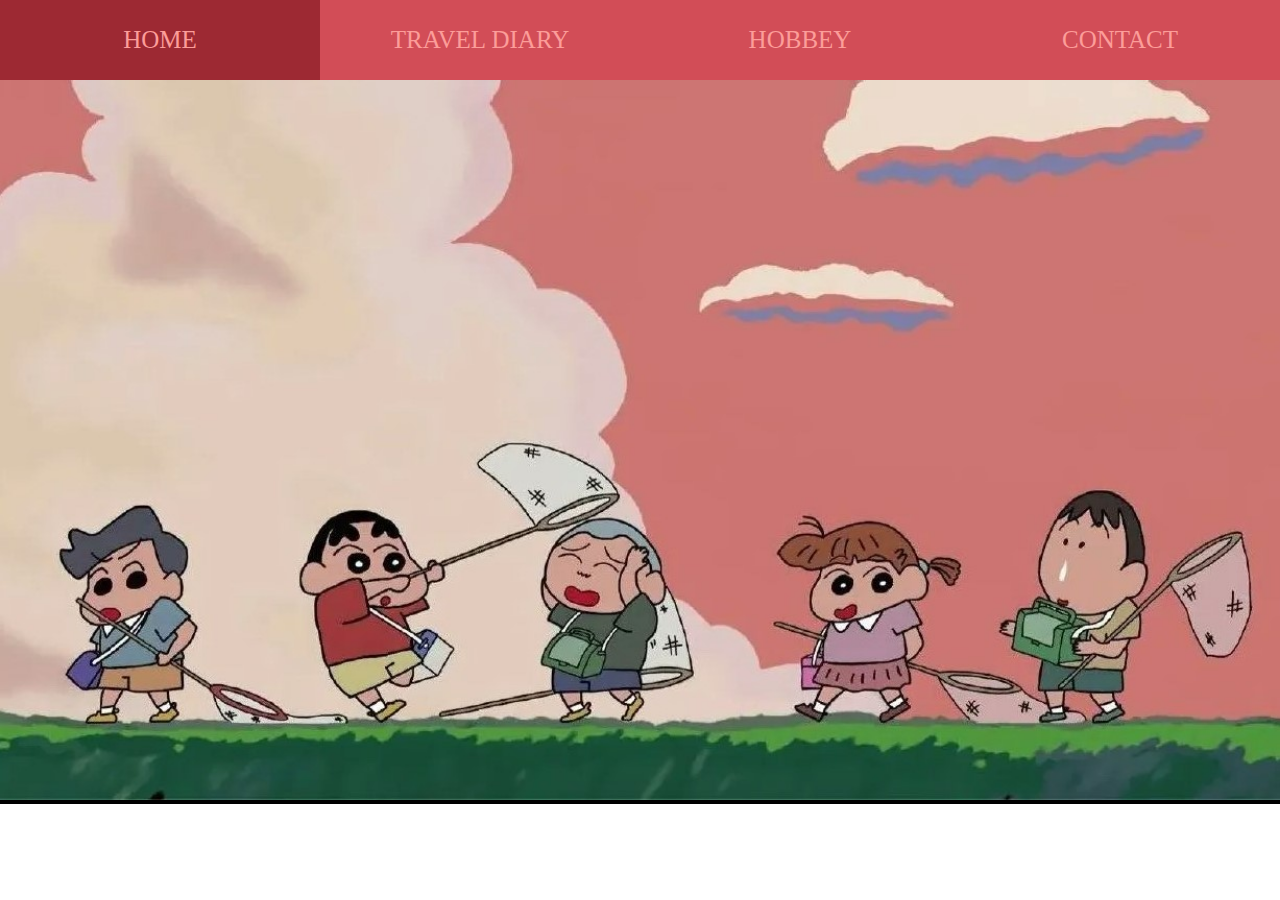
<file: index.html>
<!DOCTYPE html>
<html lang="en">
<head>
    <meta charset="UTF-8">
    <meta http-equiv="X-UA-Compatible" content="IE=edge">
    <meta name="viewport" content="width=device-width, initial-scale=1.0">
    <title>遇事不决 可问春风</title>
    <link rel="stylesheet" href="index.css">
</head>
<body>
    <div class="indexhead">
        <ul class="indexhead_ul">
            <li class="indexhead_ul_li">
                <a href="index.html" title="Home Page">
                    <span class="indexhead_ul_li_span">
                        HOME
                    </span>
                </a>
            </li>
            <li class="indexhead_ul_li">
                <a href="traveldiary.html" title="Home Page">
                    <span class="indexhead_ul_li_span">
                        TRAVEL DIARY
                    </span>
                </a>
            </li>
            <li class="indexhead_ul_li">
                <a href="hobby.html" title="Home Page">
                    <span class="indexhead_ul_li_span">
                        HOBBEY
                    </span>
                </a>
            </li>
            <li class="indexhead_ul_li">
                <a href="CONTACT.html" title="Home Page">
                    <span class="indexhead_ul_li_span">
                        CONTACT
                    </span>
                </a>
            </li>
        </ul>
    </div>
    <div class="indexbody">
        <img src="images/littleN.jpg" alt="Something wrong with the pictures">
    </div>
</body>
</html>
</file>
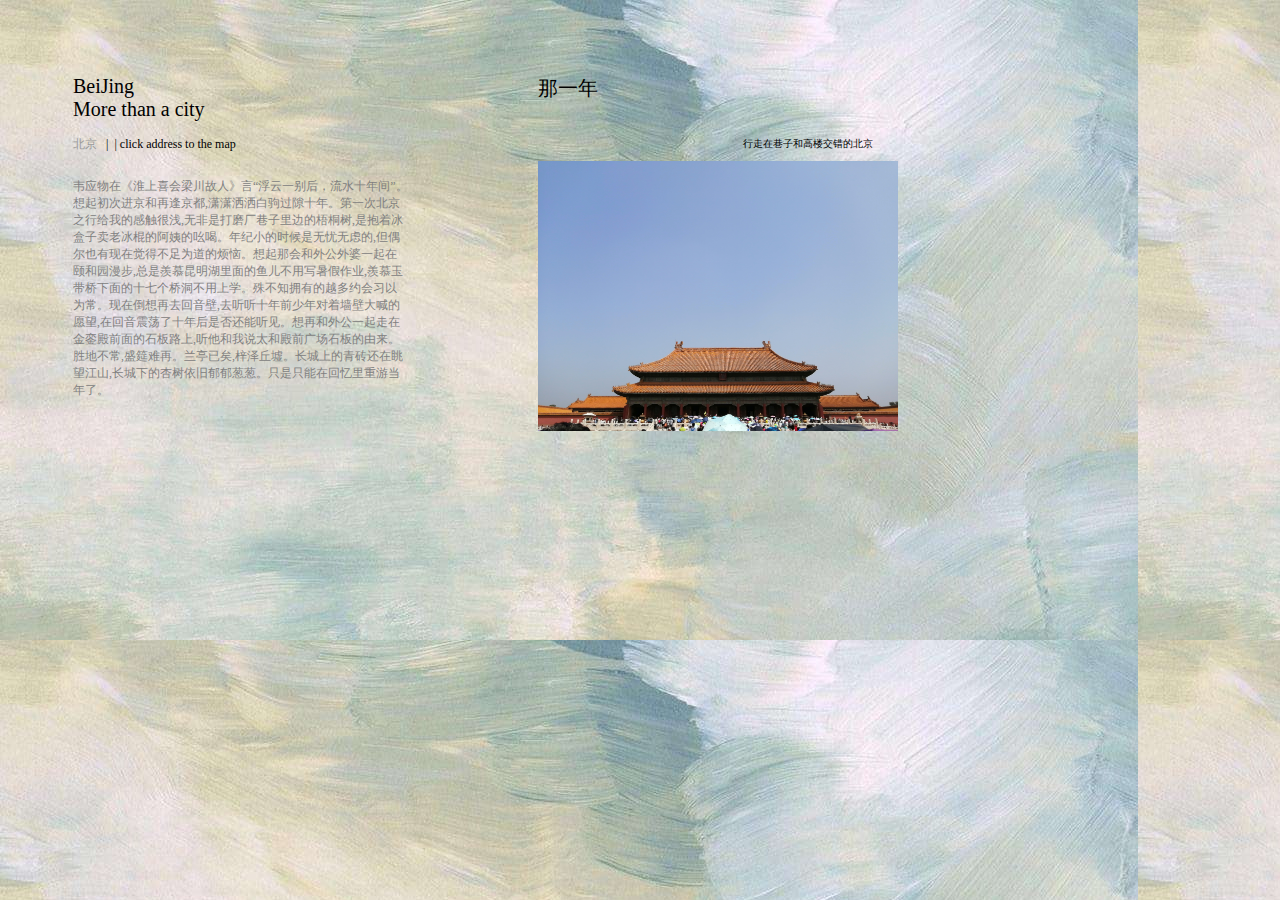
<file: beijing.html>
<!DOCTYPE html>
<html lang="en">
<head>
    <meta charset="UTF-8">
    <meta http-equiv="X-UA-Compatible" content="IE=edge">
    <meta name="viewport" content="width=device-width, initial-scale=1.0">
    <title>BeiJing</title>
    <link rel="stylesheet" href="beijing.css">
</head>
<body>
    <div class="outer">
        <div class="inner">
            <div class="inner1">
                <h2>BeiJing <br> More than a city</h2>
                <div class="path">
                    <a href="https://www.amap.com/search?query=%E5%8C%97%E4%BA%AC&city=110000&geoobj=114.90128%7C39.025629%7C119.791428%7C40.931825&zoom=7.85"  target="_blank" style="text-decoration: none;    color: #999;">
                      北京  
                    </a> 
                    <span >&ensp;|&ensp;|</span>
                    <span class="score"> click address to the map    
                    </span>
                </div>
                <div class="desc">
                    <p > 韦应物在《淮上喜会梁川故人》言“浮云一别后，流水十年间”。想起初次进京和再逢京都,潇潇洒洒白驹过隙十年。第一次北京之行给我的感触很浅,无非是打磨厂巷子里边的梧桐树,是抱着冰盒子卖老冰棍的阿姨的吆喝。年纪小的时候是无忧无虑的,但偶尔也有现在觉得不足为道的烦恼。想起那会和外公外婆一起在颐和园漫步,总是羨慕昆明湖里面的鱼儿不用写暑假作业,羨慕玉带桥下面的十七个桥洞不用上学。殊不知拥有的越多约会习以为常。现在倒想再去回音壁,去听听十年前少年对着墙壁大喊的愿望,在回音震荡了十年后是否还能听见。想再和外公一起走在金銮殿前面的石板路上,听他和我说太和殿前广场石板的由来。胜地不常,盛筵难再。兰亭已矣,梓泽丘墟。长城上的青砖还在眺望江山,长城下的杏树依旧郁郁葱葱。只是只能在回忆里重游当年了。
                    </p>      
                </div>
            </div>

            <div class="inner2">
                <div class="inner2-tittle">
                  <h2 style="font-size: 20px;">那一年</h2>
                        </div>
                      <div class="path">
                        </div>
                            <div class="desc">
                  <p style=" color: #000;  font-size: 10px; float: right;">行走在巷子和高楼交错的北京</p> 
                </div>
                <div class="inner2-image">
                    <img src="images/beijing.jpg">
                </div>
            </div>
        </div>
    </div>
</body>
</html>
</file>
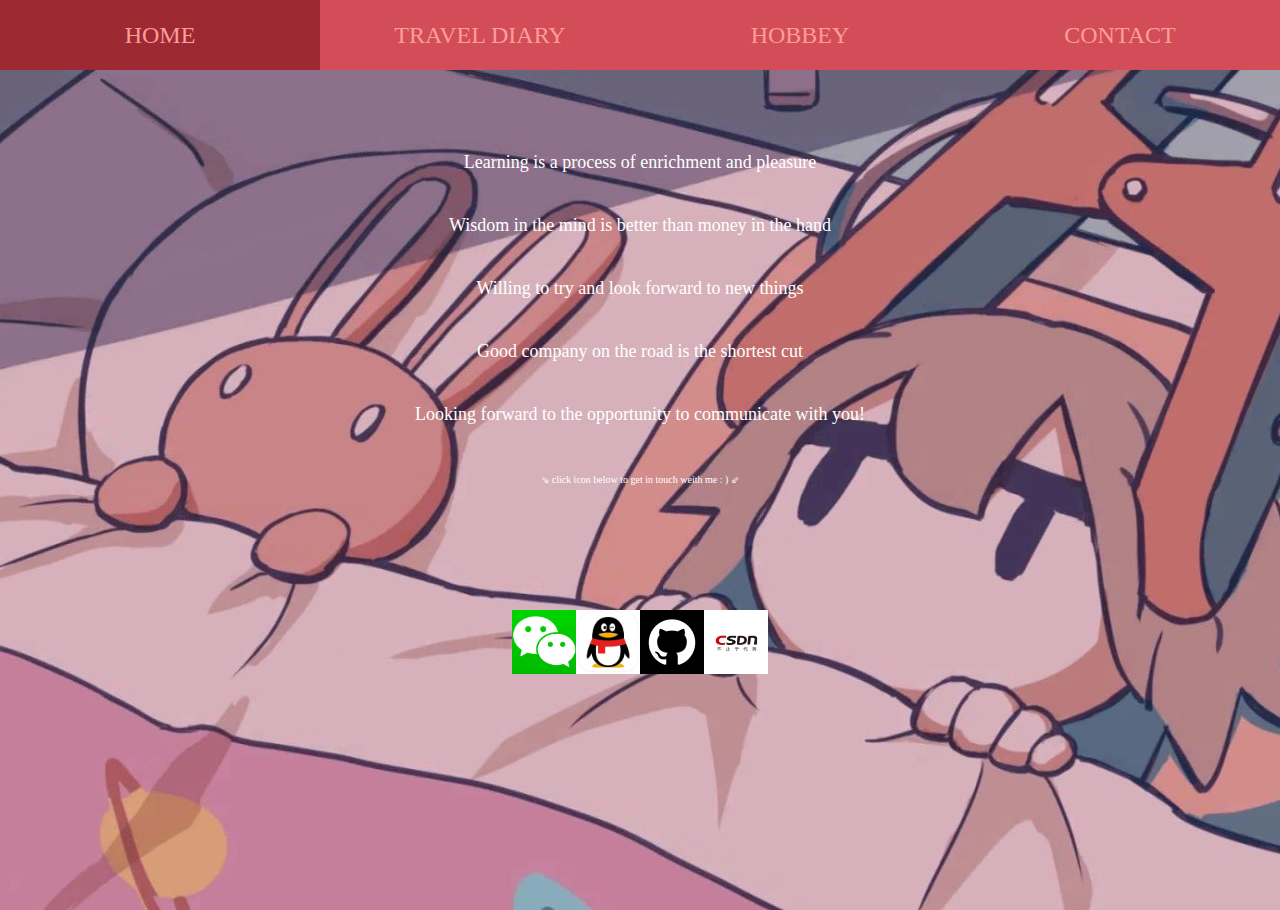
<file: CONTACT.html>
<!DOCTYPE html>
<html lang="en">
<head>
    <meta charset="UTF-8">
    <meta http-equiv="X-UA-Compatible" content="IE=edge">
    <meta name="viewport" content="width=device-width, initial-scale=1.0">
    <title>CONTACT</title>
    <link rel="stylesheet" href="CONTACT.css">
</head>
<body>
    <div class="contact_head" >
        <ul class="indexhead_ul">
            <li class="indexhead_ul_li">
                <a href="index.html" title="Home Page">
                    <span class="indexhead_ul_li_span">
                        HOME
                    </span>
                </a>
            </li>
            <li class="indexhead_ul_li">
                <a href="traveldiary.html" title="Home Page">
                    <span class="indexhead_ul_li_span">
                        TRAVEL DIARY
                    </span>
                </a>
            </li>
            <li class="indexhead_ul_li">
                <a href="hobby.html" title="Home Page">
                    <span class="indexhead_ul_li_span">
                        HOBBEY
                    </span>
                </a>
            </li>
            <li class="indexhead_ul_li">
                <a href="CONTACT.html" title="Home Page">
                    <span class="indexhead_ul_li_span">
                        CONTACT
                    </span>
                </a>
            </li>
        </ul>
    </div>
    <div class="contact_body">
        <div class="contact_body_head">
            
            <span class="spanfontstyle" style="font-size: 18px;">
                <br><br>
                Learning is a process of enrichment and pleasure<br><br><br>
                Wisdom in the mind is better than money in the hand<br><br><br>
                Willing to try and look forward to new things<br><br><br>
                Good company on the road is the shortest cut<br><br><br>
                Looking forward to the opportunity to communicate with you!<br><br><br>
            <span class="spanfontstyle" style="font-size: 10px;">
                ⇘ click icon below to get in touch weith me : ) ⇙
            </span>
        </div>
        <div class="contact_body_body">
            <div class="con_body_body_555">
                <div class="icon" >
                    <a href="weixin.html" title="vx">
                        <img src="images/vx.jpg">
                    </a>
                </div>
                <div class="icon" >
                    <a href="qq.html" title="qq">
                        <img src="images/qq.jpg">
                    </a>
                </div>
                <div class="icon" >
                    <a href="https://github.com/ClockHow" title="github" target="_blank">
                        <img src="images/github.jpg">
                    </a>
                </div>
                <div class="icon" >
                    <a href="https://blog.csdn.net/m0_57766113?spm=1000.2115.3001.5343" title="csdn" target="_blank">
                        <img src="images/csdn.jpg">
                    </a>
                </div>
            </div>
        </div>
    </div>
</body>
</html>
</file>
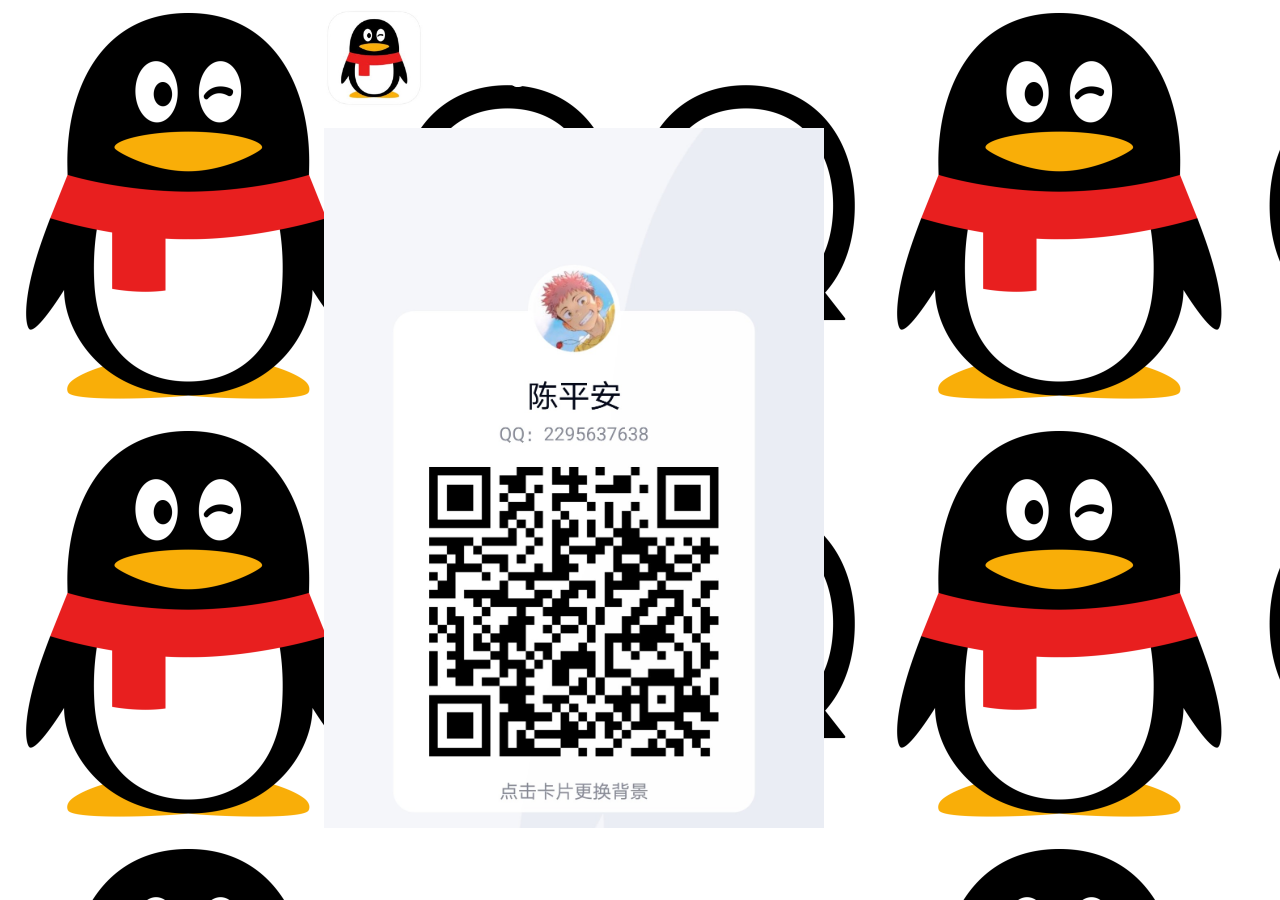
<file: qq.html>
<!DOCTYPE html>
<html lang="en">
<head>
    <meta charset="UTF-8">
    <meta http-equiv="X-UA-Compatible" content="IE=edge">
    <meta name="viewport" content="width=device-width, initial-scale=1.0">
    <title>qq</title>
    <link rel="stylesheet" href="qq.css">
</head>
<body >
    <div class="head">
        <div class="head_image">
            <a target="_blank" href="https://im.qq.com/index">
                <img src="images/qq_logo.jpg" alt="The photo has gone">
            </a>
        </div>
        <div class="head_para">
            <a target="_blank" href="https://im.qq.com/index" style="text-decoration: none;">
                <span class="vxspan">
                    QQ
                </span>
            </a>
            
        </div>
    </div>
    <div class="body">
        <img src="images/qq2code.jpg">
    </div>
</body>
</html>
</file>
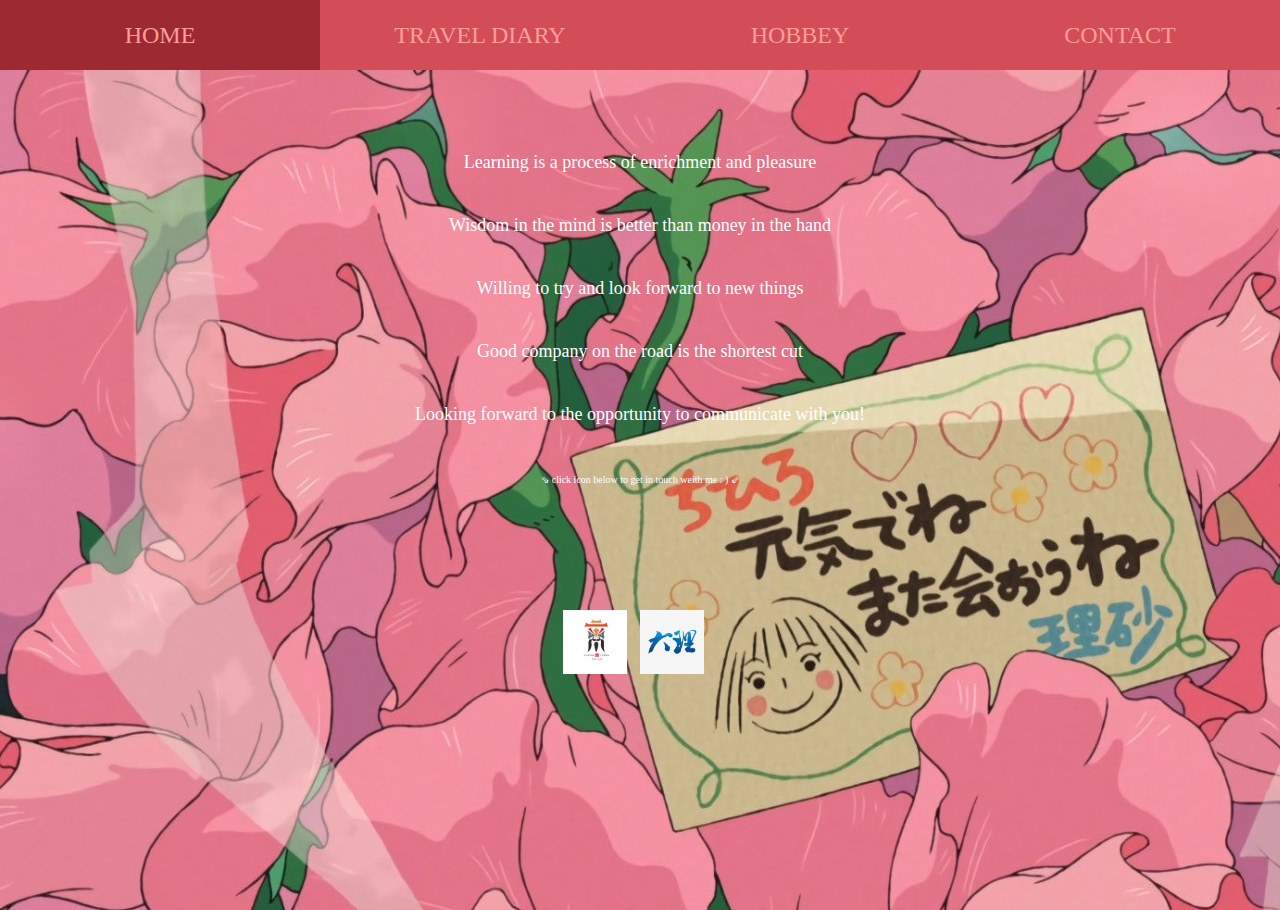
<file: traveldiary.html>
<!DOCTYPE html>
<html lang="en">
<head>
    <meta charset="UTF-8">
    <meta http-equiv="X-UA-Compatible" content="IE=edge">
    <meta name="viewport" content="width=device-width, initial-scale=1.0">
    <title>CONTACT</title>
    <link rel="stylesheet" href="traveldiary.css">
</head>
<body>
    <div class="contact_head" >
        <ul class="indexhead_ul">
            <li class="indexhead_ul_li">
                <a href="index.html" title="Home Page">
                    <span class="indexhead_ul_li_span">
                        HOME
                    </span>
                </a>
            </li>
            <li class="indexhead_ul_li">
                <a href="traveldiary.html" title="Home Page">
                    <span class="indexhead_ul_li_span">
                        TRAVEL DIARY
                    </span>
                </a>
            </li>
            <li class="indexhead_ul_li">
                <a href="hobby.html" title="Home Page">
                    <span class="indexhead_ul_li_span">
                        HOBBEY
                    </span>
                </a>
            </li>
            <li class="indexhead_ul_li">
                <a href="CONTACT.html" title="Home Page">
                    <span class="indexhead_ul_li_span">
                        CONTACT
                    </span>
                </a>
            </li>
        </ul>
    </div>
    <div class="contact_body">
        <div class="contact_body_head">
            
            <span class="spanfontstyle" style="font-size: 18px;">
                <br><br>
                Learning is a process of enrichment and pleasure<br><br><br>
                Wisdom in the mind is better than money in the hand<br><br><br>
                Willing to try and look forward to new things<br><br><br>
                Good company on the road is the shortest cut<br><br><br>
                Looking forward to the opportunity to communicate with you!<br><br><br>
            <span class="spanfontstyle" style="font-size: 10px;">
                ⇘ click icon below to get in touch weith me : ) ⇙
            </span>
        </div>
        <div class="contact_body_body">
            <div class="con_body_body_555">
                <div class="icon" >
                    <a href="beijing.html" title="bj">
                        <img src="images/bj.jpg">
                    </a>
                </div>
                <div class="icon" >
                    <a href="lijiang.html" title="lj">
                        <img src="images/dl.jpg">
                    </a>
                </div>
                
            </div>
        </div>
    </div>
</body>
</html>
</file>
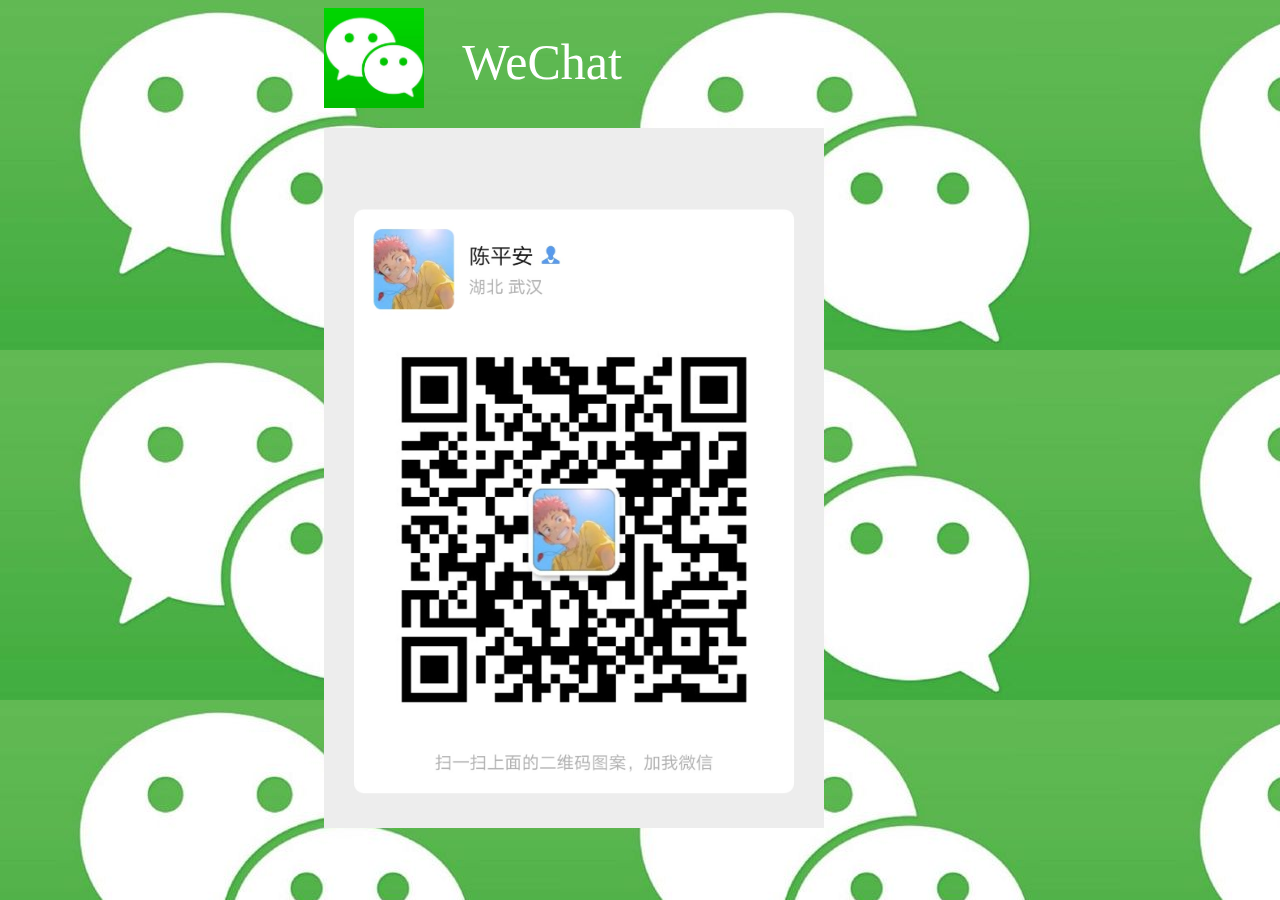
<file: weixin.html>
<!DOCTYPE html>
<html lang="en">
<head>
    <meta charset="UTF-8">
    <meta http-equiv="X-UA-Compatible" content="IE=edge">
    <meta name="viewport" content="width=device-width, initial-scale=1.0">
    <title>weixin</title>
    <link rel="stylesheet" href="weixin.css">
</head>
<body >
    <div class="head">
        <div class="head_image">
            <a target="_blank" href="https://wx.qq.com/">
                <img src="images/vx.jpg" alt="The photo has gone">
            </a>
        </div>
        <div class="head_para">
            <a target="_blank" href="https://wx.qq.com/" style="text-decoration: none;">
                <span class="vxspan">
                    WeChat
                </span>
            </a>
            
        </div>
    </div>
    <div class="body">
        <img src="images/vx2code.jpg">
    </div>
</body>
</html>
</file>
<file: index.css>
body{
    padding: 0;
    margin: 0;
    
}
div{
    margin: 0;
    padding: 0;
    display: block;
    font-family: "Arial";
    background-color: black;
}
a{
    text-decoration: none;
}
.indexhead_ul{
    padding: 0;
    margin: 0;
    height: 80px;
    width: 100%;
    list-style: none;
    background-color: #D24D57;
}
.indexhead_ul_li{
    height: 100%;
    width: 25%;
    display: block;
    float: left;
}
.indexhead_ul_li:hover{
    background-color: #9D2933;
}
.indexhead_ul_li_span{
    line-height: 80px;
    color: #FC9D99;
    display: block;
    text-align: center;
    font-size: 25px;
    font-family: "Goca";
    font-weight: lighter;
}
.indexbody{
    width: 100%;
    height: auto;
}
.indexbody img{
    width: 100%;
    height: auto;
}
</file>
<file: beijing.css>
body{
    
    background: url(images/oilpaint.jpg);
    font-weight: lighter;
}
div{
    padding: 0;
    margin: 0;
    display: block;
}
.inner{
    padding: 50px 0px 35px 0;
    position: relative;
}
.inner1{
    width: 335px;
    padding: 0 65px;
    text-align: left;
    position: relative;
    float: left;
}
.inner2{
    width: 335px;
    padding: 0 65px;
    text-align: left;
    position: relative;
    float: left;
}
h2{
    margin-bottom: 15px;
    font-size: 20px;
    font-weight: lighter;
    font-family: "Helvetica Neue";
}
.path{
    color: #000;
    margin-bottom: 25px;
    font-size: 12px;
    font-weight: lighter;
}
p{
    font-size: 12px;
    font-weight: lighter;
    color: gray;
}
.inner2-image{
    height: 270px;
    width: auto;
}
.inner2-image img{
    height: 270px;
    width: auto;
}
</file>
<file: CONTACT.css>
body{
    padding: 0;
    margin: 0;
    
}
div{
    margin: 0;
    padding: 0;
    display: block;
    font-family: "Arial";
}
a{
    text-decoration: none;
}
.indexhead_ul{
    padding: 0;
    margin: 0;
    height: 70px;
    width: 100%;
    list-style: none;
    background-color:#D24D57;
}
.indexhead_ul_li{
    height: 100%;
    width: 25%;
    display: block;
    float: left;
}
.indexhead_ul_li:hover{
    background-color: #9D2933;
}
.indexhead_ul_li_span{
    line-height: 70px;
    color: #FC9D99;
    display: block;
    text-align: center;
    font-size: 24px;
    font-family: "Goca";
    font-weight: lighter;
}




body{
    margin: 0;
    padding: 0;
}

.contact_body{
    background: url('images/sleepyrabbit.jpg') no-repeat;
    width: 100%;
    height: auto;
}
.contact_body_head{

    text-align: center;
    border-collapse: separate;
    border-spacing: 1px;
    margin: 0 auto 0px auto;
    padding-top: 40px;
    width: 100%;
    height: 500px;
}
.spanfontstyle{
    font-size: 30px;
    font-family: "Goca";
    font-weight: normal;
    color:white;
}
.contact_body_body{
    height: 300px;
    width: 100%;
}
.con_body_body_555{
    margin-left: 40%;
    height: 100px;
    width: 100%;
    display: block;
    float: left;
    text-align: center;
}
.icon{
    width: 5%;
    height: auto;
    display: block;
    float: left;
}
.icon img{
    height: auto;
    width: 100%;
}
</file>
<file: qq.css>
body{
    background: url("images/qqbackground.png") ;
}
div{
    margin: 0;
    padding: 0;
    display: block;
    float: left;
}
.head{
    width: 100%;
    height: 100px;
    margin-bottom: 20px;
}
.head_image{
    width: auto;
    height: 100px;
    margin-left: 25%;
}
.head_image img{
    height: 100px;
    width: auto;
}
.head_para{
    text-align: center;
    margin-left: 5%;
    margin-top: 25px;
}
.vxspan{
    font-size: 50px;
    font-family: "Goca";
    color: white;
}
.body{
    height: 700px;
    width: auto;
    text-align: center;
    margin-left: 25%;
}
.body img{
    height: 700px;
    width: auto;
}
</file>
<file: traveldiary.css>
body{
    padding: 0;
    margin: 0;
    
}
div{
    margin: 0;
    padding: 0;
    display: block;
    font-family: "Arial";
}
a{
    text-decoration: none;
}
.indexhead_ul{
    padding: 0;
    margin: 0;
    height: 70px;
    width: 100%;
    list-style: none;
    background-color:#D24D57;
}
.indexhead_ul_li{
    height: 100%;
    width: 25%;
    display: block;
    float: left;
}
.indexhead_ul_li:hover{
    background-color: #9D2933;
}
.indexhead_ul_li_span{
    line-height: 70px;
    color: #FC9D99;
    display: block;
    text-align: center;
    font-size: 24px;
    font-family: "Goca";
    font-weight: lighter;
}




body{
    margin: 0;
    padding: 0;
}

.contact_body{
    background: url('images/pinkrose.jpg') no-repeat;
    width: 100%;
    height: auto;
}
.contact_body_head{

    text-align: center;
    border-collapse: separate;
    border-spacing: 1px;
    margin: 0 auto 0px auto;
    padding-top: 40px;
    width: 100%;
    height: 500px;
}
.spanfontstyle{
    font-size: 30px;
    font-family: "Goca";
    font-weight: normal;
    color:white;
}
.contact_body_body{
    height: 300px;
    width: 100%;
}
.con_body_body_555{
    margin-left: 43%;
    height: 100px;
    width: 100%;
    display: block;
    float: left;
    text-align: center;
}
.icon{
    width: 5%;
    height: auto;
    display: block;
    float: left;
    margin-left: 1%;
}
.icon img{
    height: auto;
    width: 100%;
}
</file>
<file: weixin.css>
body{
    background: url("images/vxbackground.jpg") ;
}
div{
    margin: 0;
    padding: 0;
    display: block;
    float: left;
}
.head{
    width: 100%;
    height: 100px;
    margin-bottom: 20px;
}
.head_image{
    width: auto;
    height: 100px;
    margin-left: 25%;
}
.head_image img{
    height: 100px;
    width: auto;
}
.head_para{
    text-align: center;
    margin-left: 3%;
    margin-top: 25px;
}
.vxspan{
    font-size: 50px;
    font-family: "Goca";
    color: white;
}
.body{
    height: 700px;
    width: auto;
    text-align: center;
    margin-left: 25%;
}
.body img{
    height: 700px;
    width: auto;
}
</file>
